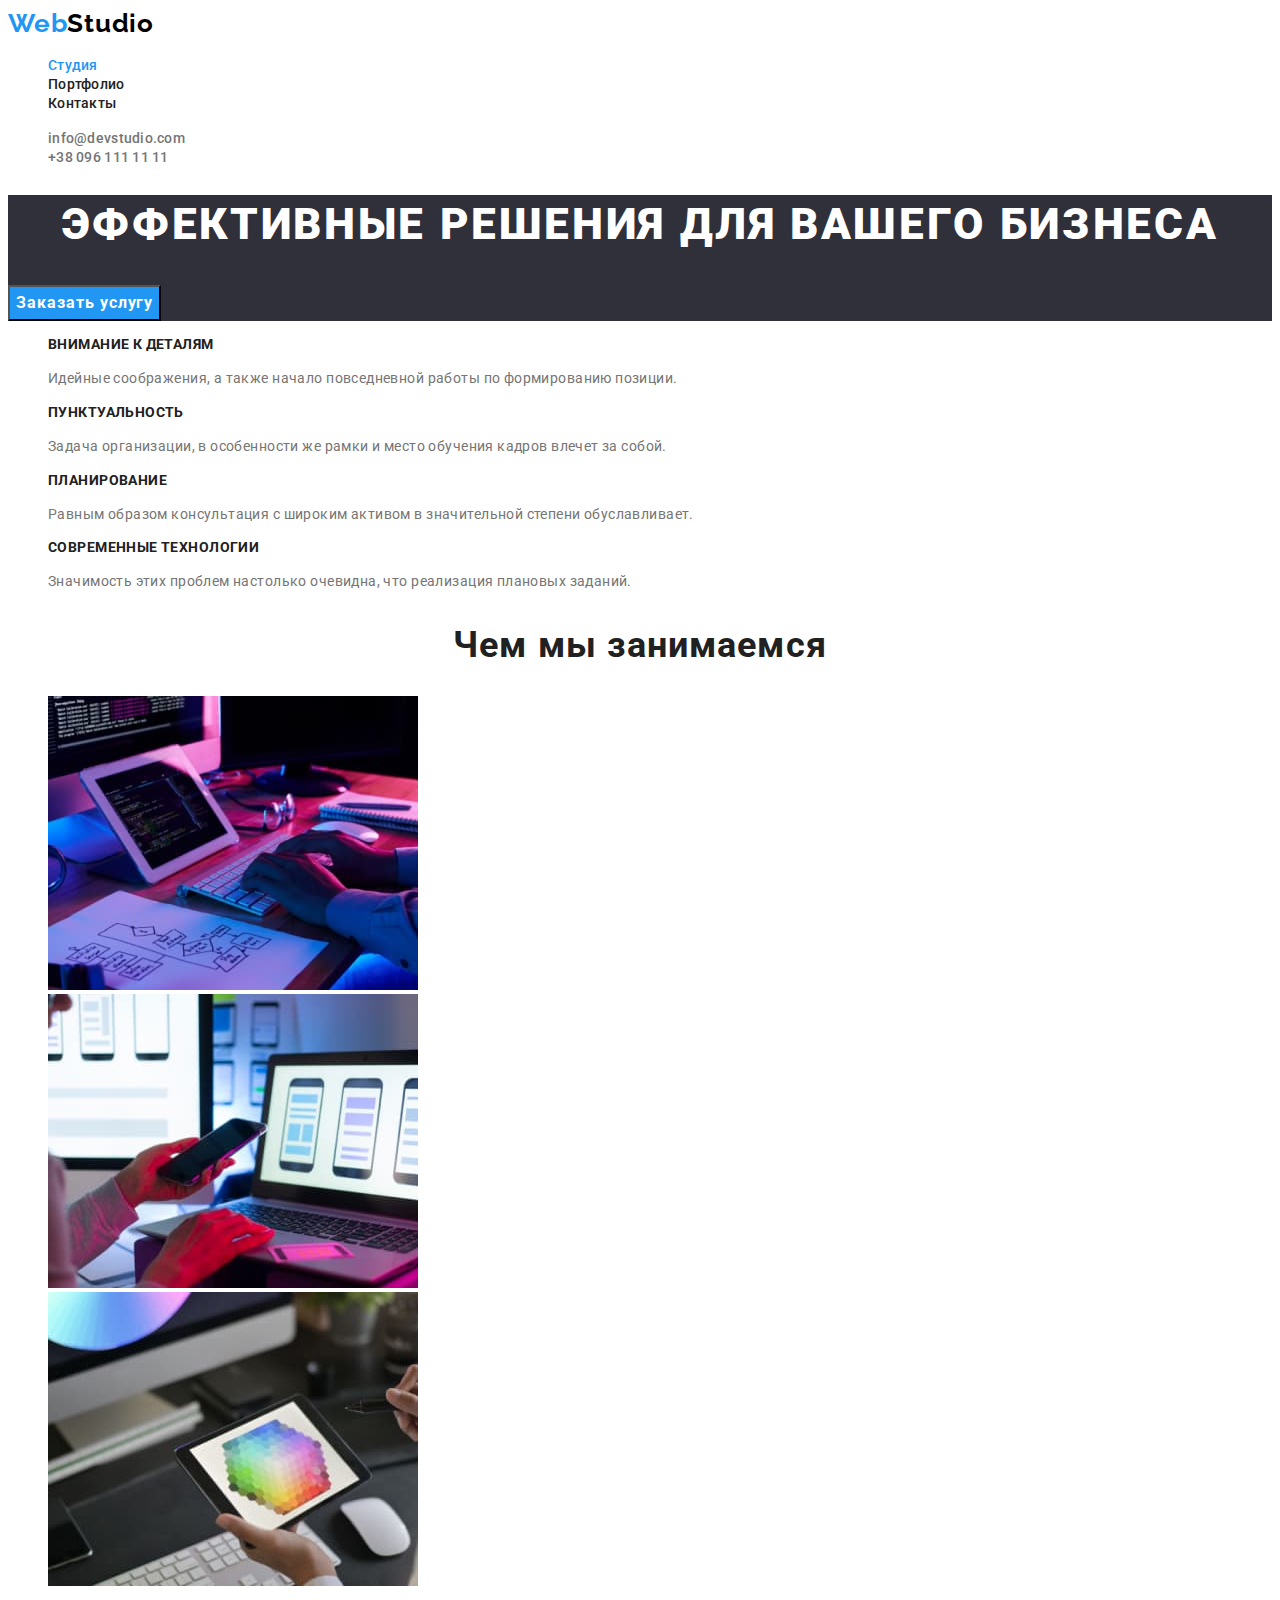
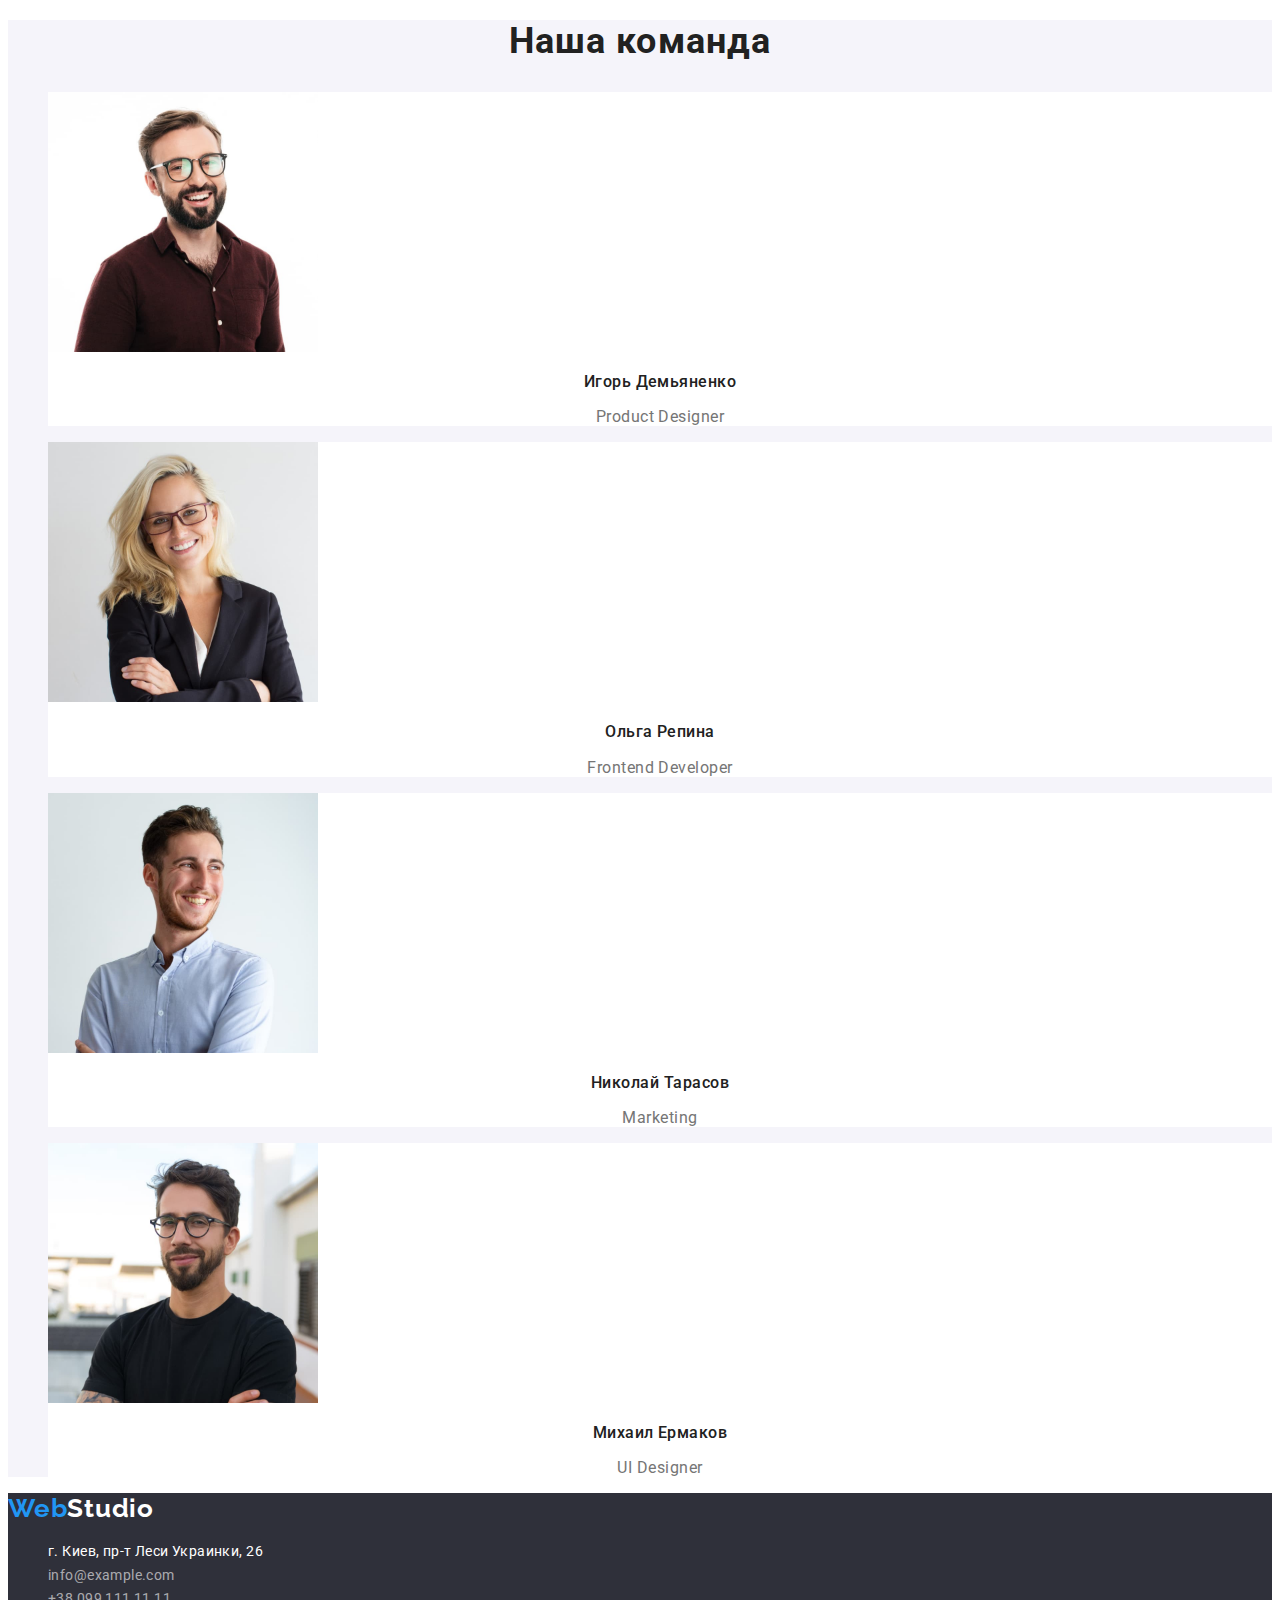
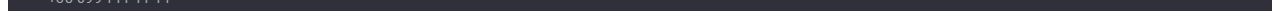
<file: index.html>
<!DOCTYPE html>
<html lang="ru">
  <head>
    <meta charset="UTF-8" />
    <meta http-equiv="X-UA-Compatible" content="IE=edge" />
    <meta name="viewport" content="width=device-width, initial-scale=1.0" />
    <link rel="preconnect" href="https://fonts.googleapis.com" />
    <link rel="preconnect" href="https://fonts.gstatic.com" crossorigin />
    <link
      href="https://fonts.googleapis.com/css2?family=Raleway:wght@700&family=Roboto:wght@400;500;700;900&display=swap"
      rel="stylesheet"
    />
    <link rel="stylesheet" href="./css/styles.css" />
    <title>Студия</title>
  </head>
  <body>
    <header class="header">
      <a href="./index.html" class="logo link"
        >Web<span class="header-logo">Studio</span></a
      >
      <nav class="header-navigation">
        <ul class="header-list list">
          <li>
            <a href="./index.html" class="header-link link current">Студия</a>
          </li>
          <li>
            <a href="./portfolio.html" class="header-link link">Портфолио</a>
          </li>
          <li>
            <a href="" class="header-link link">Контакты</a>
          </li>
        </ul>
      </nav>
      <ul class="header-list list">
        <li class="header-list-item">
          <a href="mailto:info@devstudio.com" class="header-mail link"
            >info@devstudio.com</a
          >
        </li>
        <li class="header-list-item">
          <a href="tel:+380961111111" class="header-tel link"
            >+38 096 111 11 11</a
          >
        </li>
      </ul>
    </header>
    <main>
      <section class="hero">
        <h1 class="hero-title">Эффективные решения для вашего бизнеса</h1>
        <button type="button" class="button">Заказать услугу</button>
      </section>
      <section class="features">
        <h2 class="visually-hidden">Наши преимущества</h2>
        <ul class="features-list list">
          <li>
            <h3 class="features-title">Внимание к деталям</h3>
            <p class="features-text">
              Идейные соображения, а также начало повседневной работы по
              формированию позиции.
            </p>
          </li>
          <li>
            <h3 class="features-title">Пунктуальность</h3>
            <p class="features-text">
              Задача организации, в особенности же рамки и место обучения кадров
              влечет за собой.
            </p>
          </li>
          <li>
            <h3 class="features-title">Планирование</h3>
            <p class="features-text">
              Равным образом консультация с широким активом в значительной
              степени обуславливает.
            </p>
          </li>
          <li>
            <h3 class="features-title">Современные технологии</h3>
            <p class="features-text">
              Значимость этих проблем настолько очевидна, что реализация
              плановых заданий.
            </p>
          </li>
        </ul>
      </section>
      <section class="about">
        <h2 class="about-title">Чем мы занимаемся</h2>
        <ul class="about-list list">
          <li class="about-item">
            <img
              src="./images/development/img-1.jpg"
              alt="Вёрстка"
              width="370"
              height="294"
            />
          </li>
          <li class="about-item">
            <img
              src="./images/development/img-2.jpg"
              alt="Дизайн"
              width="370"
              height="294"
            />
          </li>
          <li class="about-item">
            <img
              src="./images/development/img-3.jpg"
              alt="Оформление"
              width="370"
              height="294"
            />
          </li>
        </ul>
      </section>
      <section class="team">
        <h2 class="team-title">Наша команда</h2>
        <ul class="team-list list">
          <li class="team-item">
            <img
              src="./images/team/img-worker-1.jpg"
              alt="фото"
              width="270"
              height="260"
            />
            <h3 class="team-item-title">Игорь Демьяненко</h3>
            <p class="team-item-text" lang="en">Product Designer</p>
          </li>
          <li class="team-item">
            <img
              src="./images/team/img-worker-2.jpg"
              alt="фото"
              width="270"
              height="260"
            />
            <h3 class="team-item-title">Ольга Репина</h3>
            <p class="team-item-text" lang="en">Frontend Developer</p>
          </li>
          <li class="team-item">
            <img
              src="./images/team/img-worker-3.jpg"
              alt="фото"
              width="270"
              height="260"
            />
            <h3 class="team-item-title">Николай Тарасов</h3>
            <p class="team-item-text" lang="en">Marketing</p>
          </li>
          <li class="team-item">
            <img
              src="./images/team/img-worker-4.jpg"
              alt="фото"
              width="270"
              height="260"
            />
            <h3 class="team-item-title">Михаил Ермаков</h3>
            <p class="team-item-text" lang="en">UI Designer</p>
          </li>
        </ul>
      </section>
    </main>
    <footer class="footer">
      <a href="./index.html" class="logo link"
        >Web<span class="footer-logo">Studio</span></a
      >
      <address class="adress">
        <ul class="footer-list list">
          <li>
            <a
              href="https://goo.gl/maps/VNFser5c9RtYqJdY7"
              class="footer-address link"
              target="_blank"
              rel="noreferrer noopener"
              >г. Киев, пр-т Леси Украинки, 26</a
            >
          </li>
          <li>
            <a href="mailto:info@example.com" class="footer-mail link"
              >info@example.com</a
            >
          </li>
          <li>
            <a href="tel:+380991111111" class="footer-tel link"
              >+38 099 111 11 11</a
            >
          </li>
        </ul>
      </address>
    </footer>
  </body>
</html>
</file>
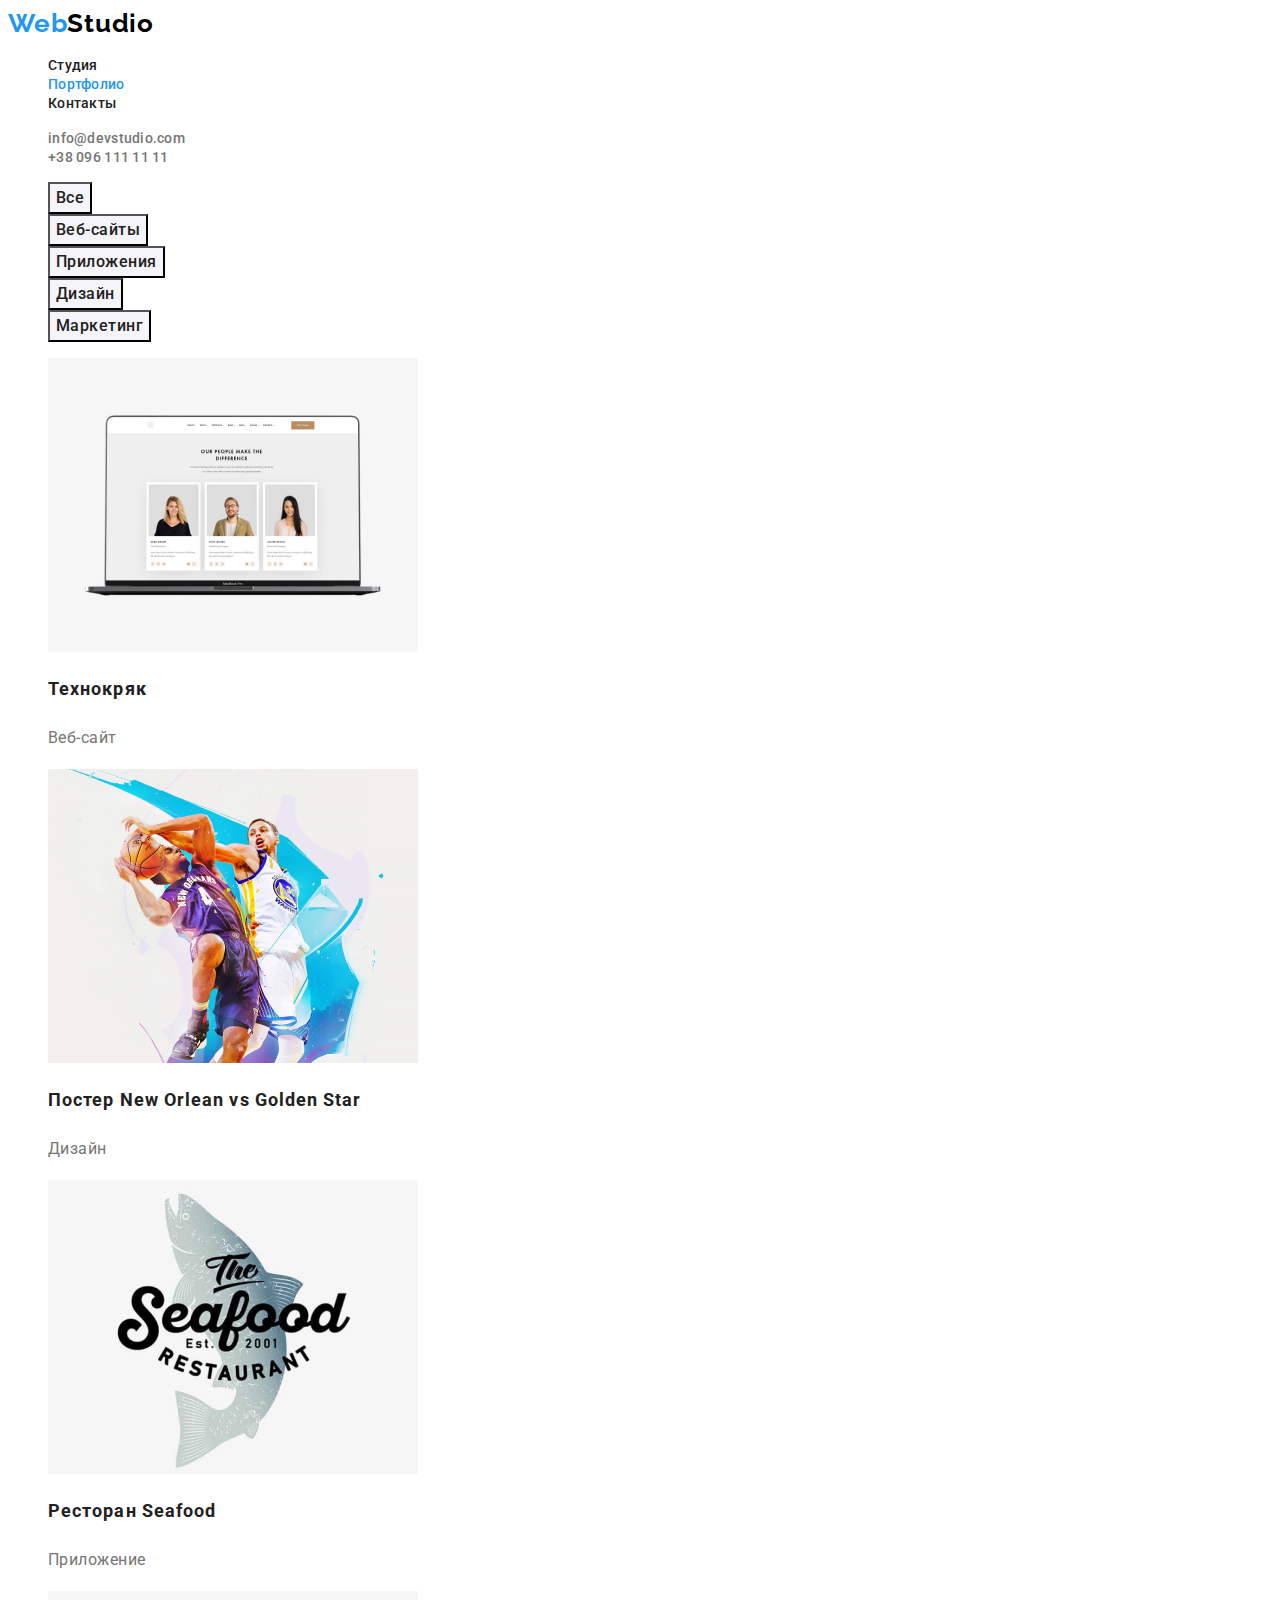
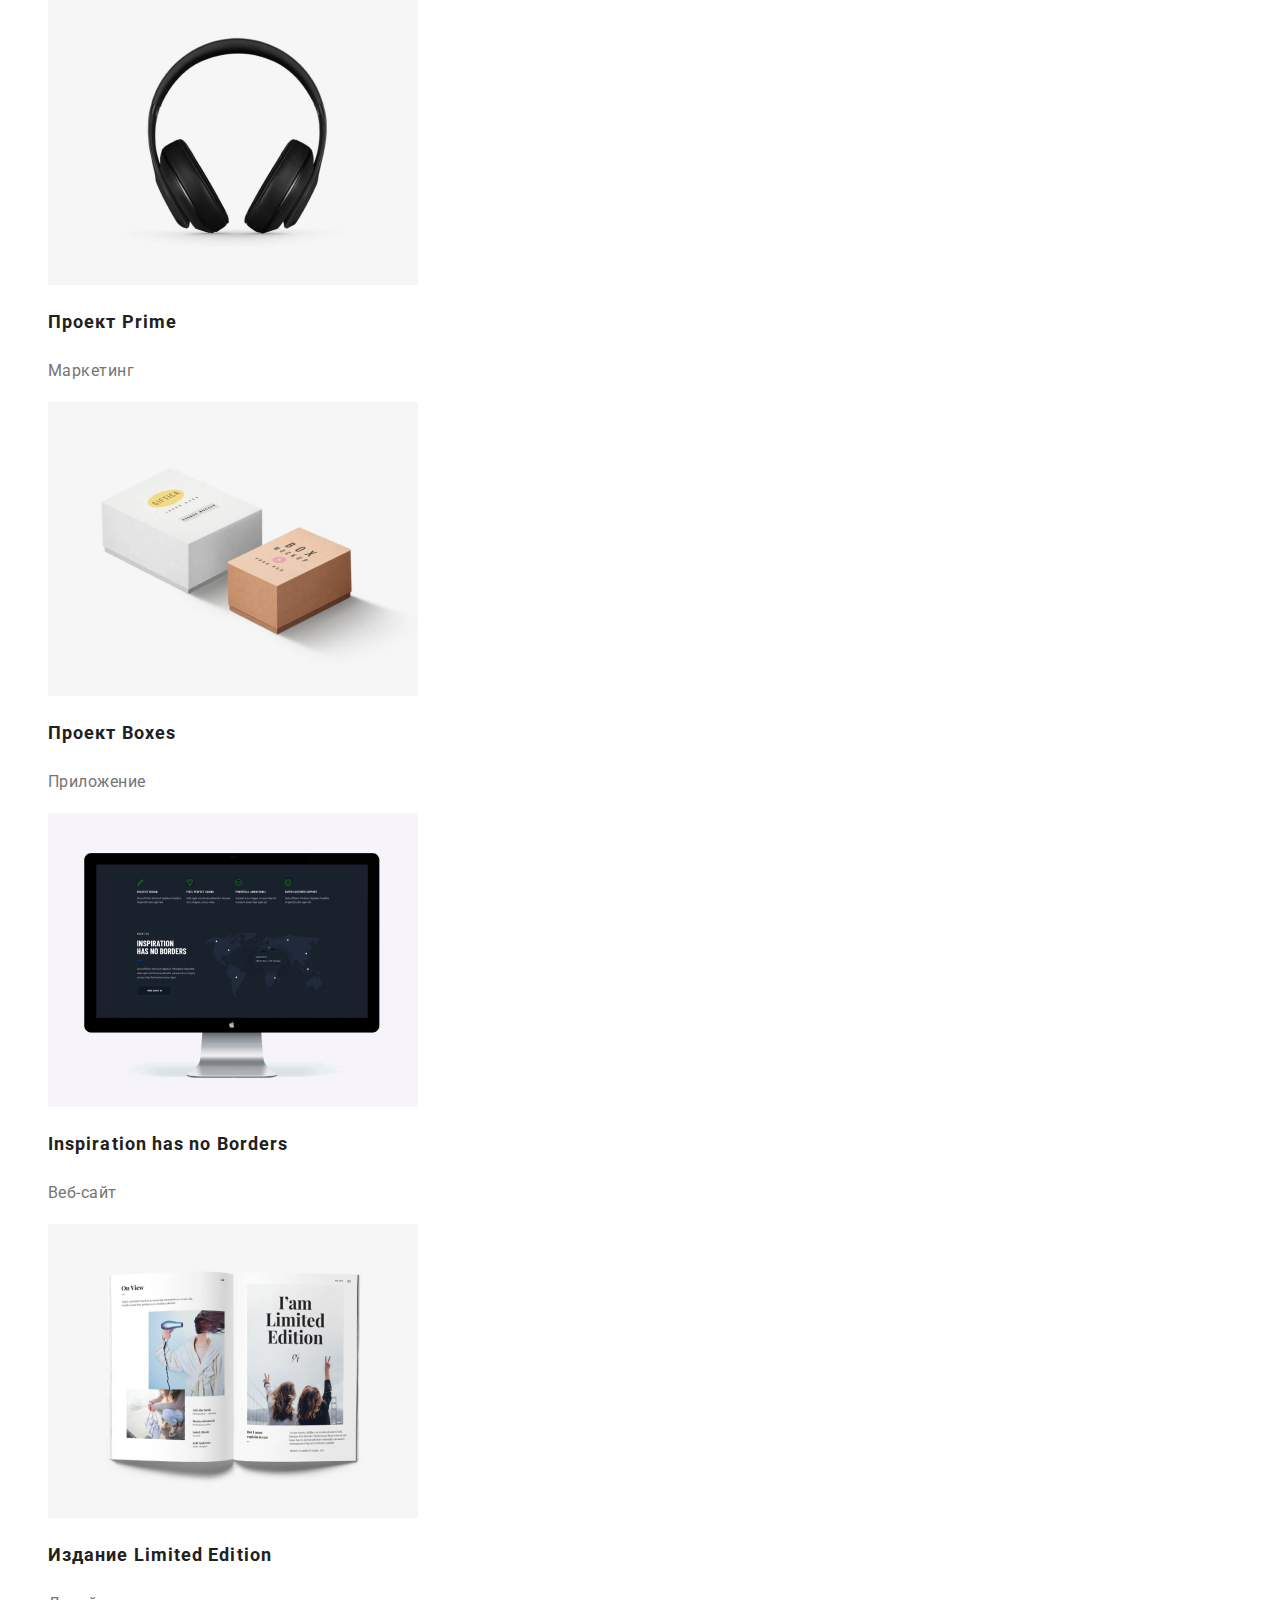
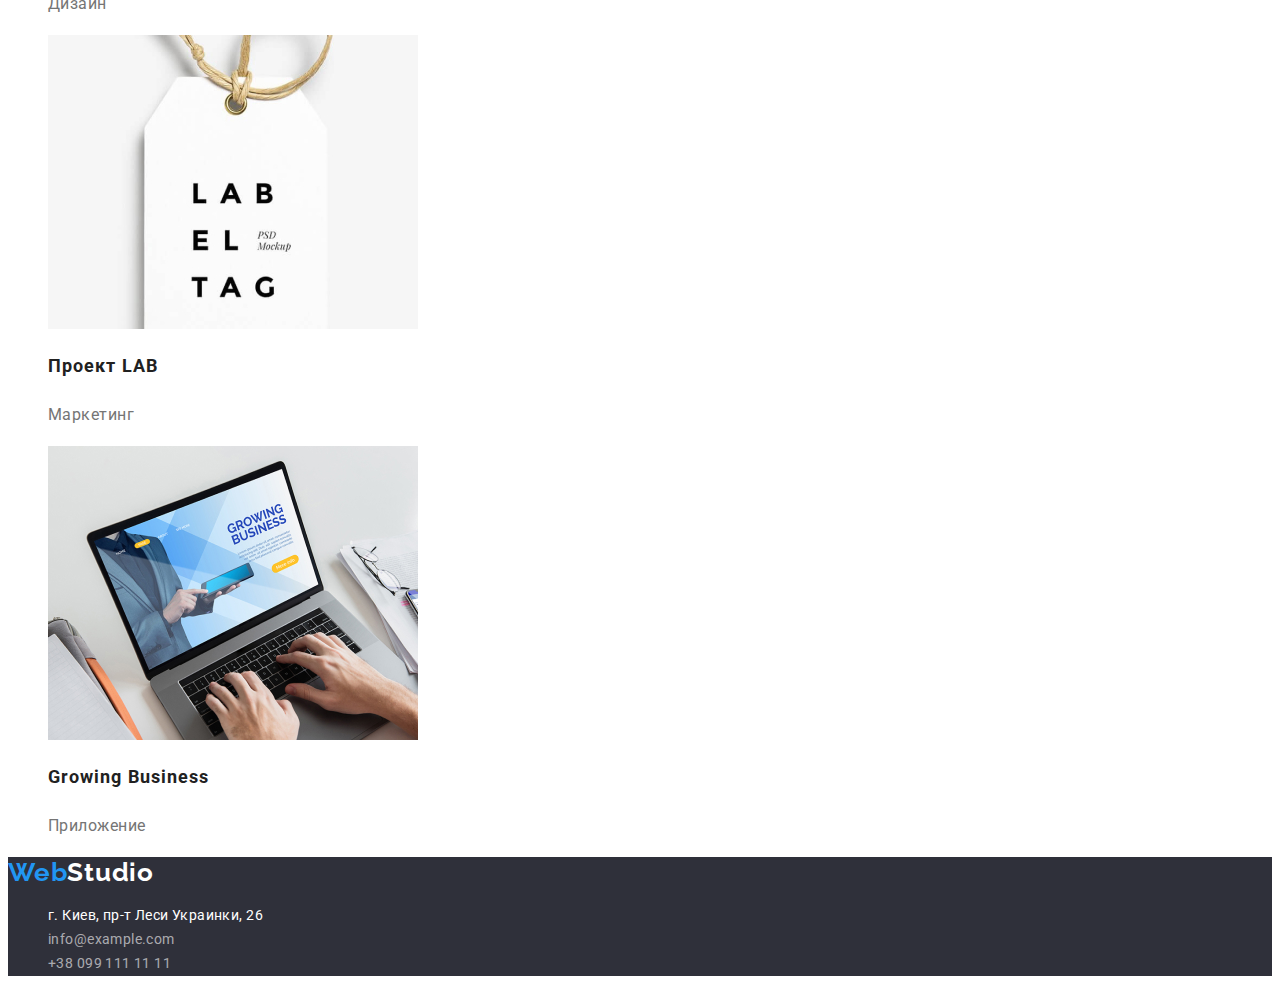
<file: portfolio.html>
<!DOCTYPE html>
<html lang="ru">
  <head>
    <meta charset="UTF-8" />
    <meta http-equiv="X-UA-Compatible" content="IE=edge" />
    <meta name="viewport" content="width=device-width, initial-scale=1.0" />
    <link rel="preconnect" href="https://fonts.googleapis.com" />
    <link rel="preconnect" href="https://fonts.gstatic.com" crossorigin />
    <link
      href="https://fonts.googleapis.com/css2?family=Raleway:wght@700&family=Roboto:wght@400;500;700;900&display=swap"
      rel="stylesheet"
    />
    <link rel="stylesheet" href="./css/styles.css" />
    <title>Портфолио</title>
  </head>
  <body>
    <header class="header">
      <a href="./index.html" class="logo link"
        >Web<span class="header-logo">Studio</span></a
      >
      <nav class="header-navigation">
        <ul class="header-list list">
          <li>
            <a href="./index.html" class="header-link link">Студия</a>
          </li>
          <li>
            <a href="./portfolio.html" class="header-link link current"
              >Портфолио</a
            >
          </li>
          <li>
            <a href="" class="header-link link">Контакты</a>
          </li>
        </ul>
      </nav>
      <ul class="header-list list">
        <li class="header-list-item">
          <a href="mailto:info@devstudio.com" class="header-mail link"
            >info@devstudio.com</a
          >
        </li>
        <li class="header-list-item">
          <a href="tel:+380961111111" class="header-tel link"
            >+38 096 111 11 11</a
          >
        </li>
      </ul>
    </header>
    <main>
      <section>
        <h1 class="visually-hidden">Портфолио</h1>
        <ul class="btn-list list">
          <li><button type="button" class="btn current">Все</button></li>
          <li><button type="button" class="btn">Веб-сайты</button></li>
          <li><button type="button" class="btn">Приложения</button></li>
          <li><button type="button" class="btn">Дизайн</button></li>
          <li><button type="button" class="btn">Маркетинг</button></li>
        </ul>

        <ul class="portfolio-list list">
          <li class="portfolio-item">
            <a href="" class="portfolio-link link"
              ><img
                src="./images/portfolio/web-1.jpg"
                alt="Страница сайта на мониторе ноутбука"
                width="370"
                height="294"
              />
              <h2 class="portfolio-title">Технокряк</h2>
              <p class="portfolio-text">Веб-сайт</p></a
            >
          </li>
          <li class="portfolio-item">
            <a href="" class="portfolio-link link"
              ><img
                src="./images/portfolio/design-1.jpg"
                alt="Баскетбольный постер"
                width="370"
                height="294"
              />
              <h2 class="portfolio-title">
                Постер <span lang="en">New Orlean vs Golden Star</span>
              </h2>
              <p class="portfolio-text">Дизайн</p></a
            >
          </li>
          <li class="portfolio-item">
            <a href="" class="portfolio-link link"
              ><img
                src="./images/portfolio/app-1.jpg"
                alt="Логотип и название ресторана"
                width="370"
                height="294"
              />
              <h2 class="portfolio-title">
                Ресторан <span lang="en">Seafood</span>
              </h2>
              <p class="portfolio-text">Приложение</p></a
            >
          </li>
          <li class="portfolio-item">
            <a href="" class="portfolio-link link"
              ><img
                src="./images/portfolio/marketing-1.jpg"
                alt="Полноразмерные наушники"
                width="370"
                height="294"
              />
              <h2 class="portfolio-title">
                Проект <span lang="en">Prime</span>
              </h2>
              <p class="portfolio-text">Маркетинг</p></a
            >
          </li>
          <li class="portfolio-item">
            <a href="" class="portfolio-link link"
              ><img
                src="./images/portfolio/app-2.jpg"
                alt="Две коробки с логотипами проекта"
                width="370"
                height="294"
              />
              <h2 class="portfolio-title">
                Проект <span lang="en">Boxes</span>
              </h2>
              <p class="portfolio-text">Приложение</p></a
            >
          </li>
          <li class="portfolio-item">
            <a href="" class="portfolio-link link"
              ><img
                src="./images/portfolio/web-2.jpg"
                alt="Страница сайта на мониторе компьютера"
                width="370"
                height="294"
              />
              <h2 class="portfolio-title">
                <span lang="en">Inspiration has no Borders</span>
              </h2>
              <p class="portfolio-text">Веб-сайт</p></a
            >
          </li>
          <li class="portfolio-item">
            <a href="" class="portfolio-link link"
              ><img
                src="./images/portfolio/design-2.jpg"
                alt="Раскрытая книга"
                width="370"
                height="294"
              />
              <h2 class="portfolio-title">
                Издание <span lang="en">Limited Edition</span>
              </h2>
              <p class="portfolio-text">Дизайн</p></a
            >
          </li>
          <li class="portfolio-item">
            <a href="" class="portfolio-link link"
              ><img
                src="./images/portfolio/marketing-2.jpg"
                alt="Бирка с названием проекта"
                width="370"
                height="294"
              />
              <h2 class="portfolio-title">Проект <span lang="en">LAB</span></h2>
              <p class="portfolio-text">Маркетинг</p></a
            >
          </li>
          <li class="portfolio-item">
            <a href="" class="portfolio-link link"
              ><img
                src="./images/portfolio/app-3.jpg"
                alt="Страница приложения на мониторе ноутбука"
                width="370"
                height="294"
              />
              <h2 class="portfolio-title">
                <span lang="en">Growing Business</span>
              </h2>
              <p class="portfolio-text">Приложение</p></a
            >
          </li>
        </ul>
      </section>
    </main>
    <footer class="footer">
      <a href="./index.html" class="logo link"
        >Web<span class="footer-logo">Studio</span></a
      >
      <address class="adress">
        <ul class="footer-list list">
          <li>
            <a
              href="https://goo.gl/maps/VNFser5c9RtYqJdY7"
              class="footer-address link"
              target="_blank"
              rel="noreferrer noopener"
              >г. Киев, пр-т Леси Украинки, 26</a
            >
          </li>
          <li>
            <a href="mailto:info@example.com" class="footer-mail link"
              >info@example.com</a
            >
          </li>
          <li>
            <a href="tel:+380991111111" class="footer-tel link"
              >+38 099 111 11 11</a
            >
          </li>
        </ul>
      </address>
    </footer>
  </body>
</html>
</file>
<file: css/styles.css>
:root {
  --primary-title-color: #ffffff;
  --primary-text-color: #212121;
  --secondary-text-color: #757575;
  --accent-color: #2196f3;
  --background-primary-color: #2f303a;
  --background-team-color: #f5f4fa;
  --footer-adress-color: rgba(255, 255, 255, 0.6);
}

body {
  font-family: Roboto, sans-serif;
  color: var(--primary-text-color);
}
.link {
  text-decoration: none;
}
.list {
  list-style: none;
}
.header {
  background-color: var(--primary-title-color);
}
.footer {
  background-color: var(--background-primary-color);
}
.logo {
  color: var(--accent-color);
}
.header-logo {
  color: #000;
}
.footer-logo {
  color: #fff;
}
.logo {
  font-family: 'Raleway';
  font-weight: 700;
  font-size: 26px;
  line-height: 1.19;
  letter-spacing: 0.03em;
  color: var(--accent-color);
}
.adress {
  font-style: normal;
}
.footer-address,
.footer-mail,
.footer-tel {
  font-size: 14px;
  line-height: 1.71;
  letter-spacing: 0.03em;
  color: var(--footer-adress-color);
}
.footer-address {
  color: #fff;
}
/* index */
.header-link {
  font-weight: 500;
  font-size: 14px;
  line-height: 1.14;
  letter-spacing: 0.02em;
  color: var(--primary-text-color);
}
.header-mail,
.header-tel {
  font-weight: 500;
  font-size: 14px;
  line-height: 1.14;
  letter-spacing: 0.02em;
  color: var(--secondary-text-color);
}
.header-link.current {
  color: var(--accent-color);
}
.header-link:hover,
.header-link:focus,
.header-mail:hover,
.header-mail:focus,
.header-tel:hover,
.header-tel:focus {
  color: var(--accent-color);
}
.hero {
  background: var(--background-primary-color);
}
.hero-title {
  font-weight: 900;
  font-size: 44px;
  line-height: 1.36;
  letter-spacing: 0.06em;
  text-align: center;
  color: var(--primary-title-color);
  text-transform: uppercase;
}
.button {
  font-family: inherit;
  font-weight: 700;
  font-size: 16px;
  line-height: 1.88;
  letter-spacing: 0.06em;
  text-align: center;
  color: var(--primary-title-color);
  background-color: var(--accent-color);
}
.button:hover,
.button:focus {
  background-color: #188ce8;
  /* opacity: 0.9; */
  cursor: pointer;
}
/* .visually-hidden {
  display: none;
} */
.visually-hidden {
  position: fixed;
  transform: scale(0);
}
.features-title {
  font-weight: 700;
  font-size: 14px;
  line-height: 1.14;
  letter-spacing: 0.03em;
  text-transform: uppercase;
}
.features-text {
  font-size: 14px;
  line-height: 1.71;
  letter-spacing: 0.03em;
  color: var(--secondary-text-color);
}
.about-title {
  font-weight: 700;
  font-size: 36px;
  line-height: 1.17;
  letter-spacing: 0.03em;
  text-align: center;
}
.team {
  background-color: var(--background-team-color);
}
.team-item {
  background-color: var(--primary-title-color);
}
.team-title {
  font-weight: 700;
  font-size: 36px;
  line-height: 1.18;
  letter-spacing: 0.03em;
  text-align: center;
}
.team-item-title {
  font-weight: 500;
  font-size: 16px;
  line-height: 1.19;
  letter-spacing: 0.03em;
  text-align: center;
}
.team-item-text {
  font-size: 16px;
  line-height: 1.19;
  text-align: center;
  letter-spacing: 0.03em;
  text-align: center;
  color: var(--secondary-text-color);
}
/* portfolio */
.btn {
  font-family: inherit;
  font-weight: 500;
  font-size: 16px;
  line-height: 1.63;
  text-align: center;
  letter-spacing: 0.03em;
  color: var(--primary-text-color);
  background-color: var(--background-team-color);
}
.btn:hover,
.btn:focus,
.btn:active {
  color: var(--primary-title-color);
  background-color: var(--accent-color);
  cursor: pointer;
}
.portfolio-item {
  background-color: var(--primary-title-color);
}
.portfolio-title {
  font-weight: 700;
  font-size: 18px;
  line-height: 2;
  letter-spacing: 0.06em;
  color: var(--primary-text-color);
}
.portfolio-text {
  font-size: 16px;
  line-height: 1.88;
  letter-spacing: 0.03em;
  color: var(--secondary-text-color);
}
</file>
